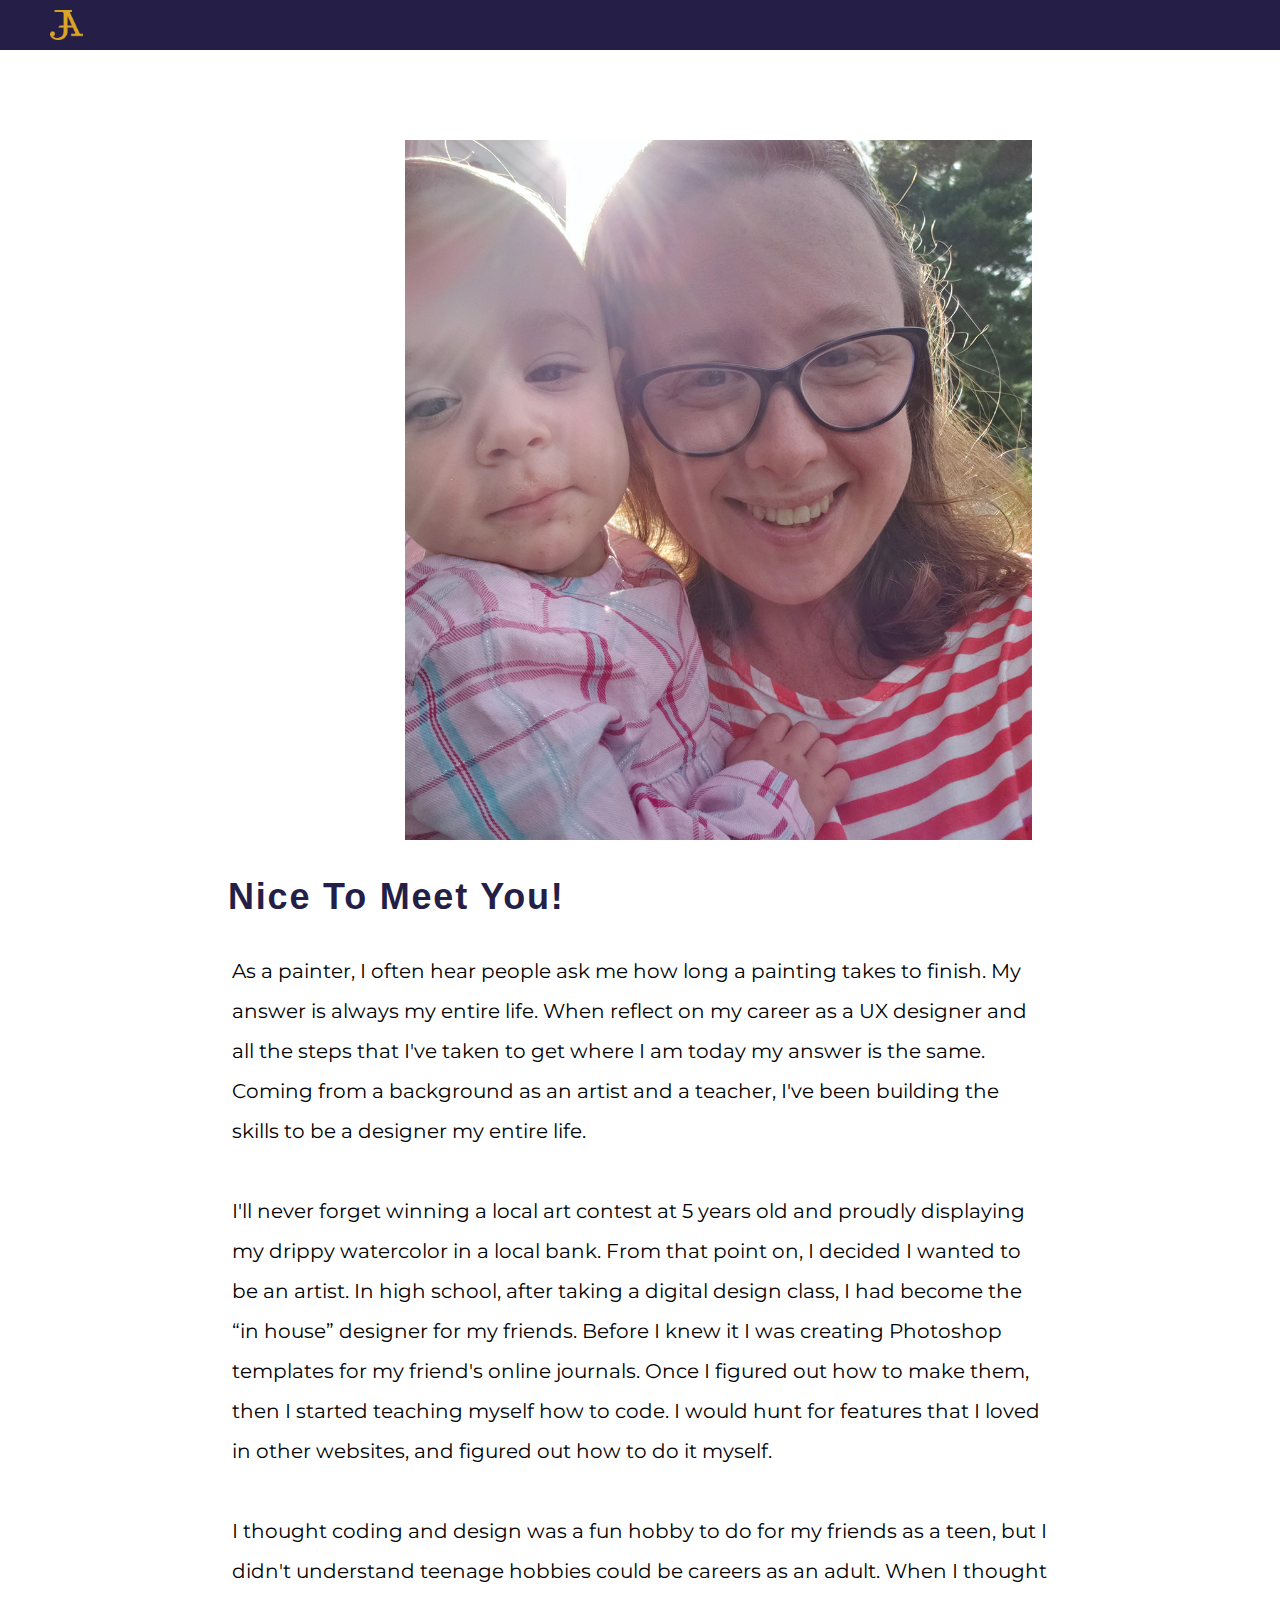
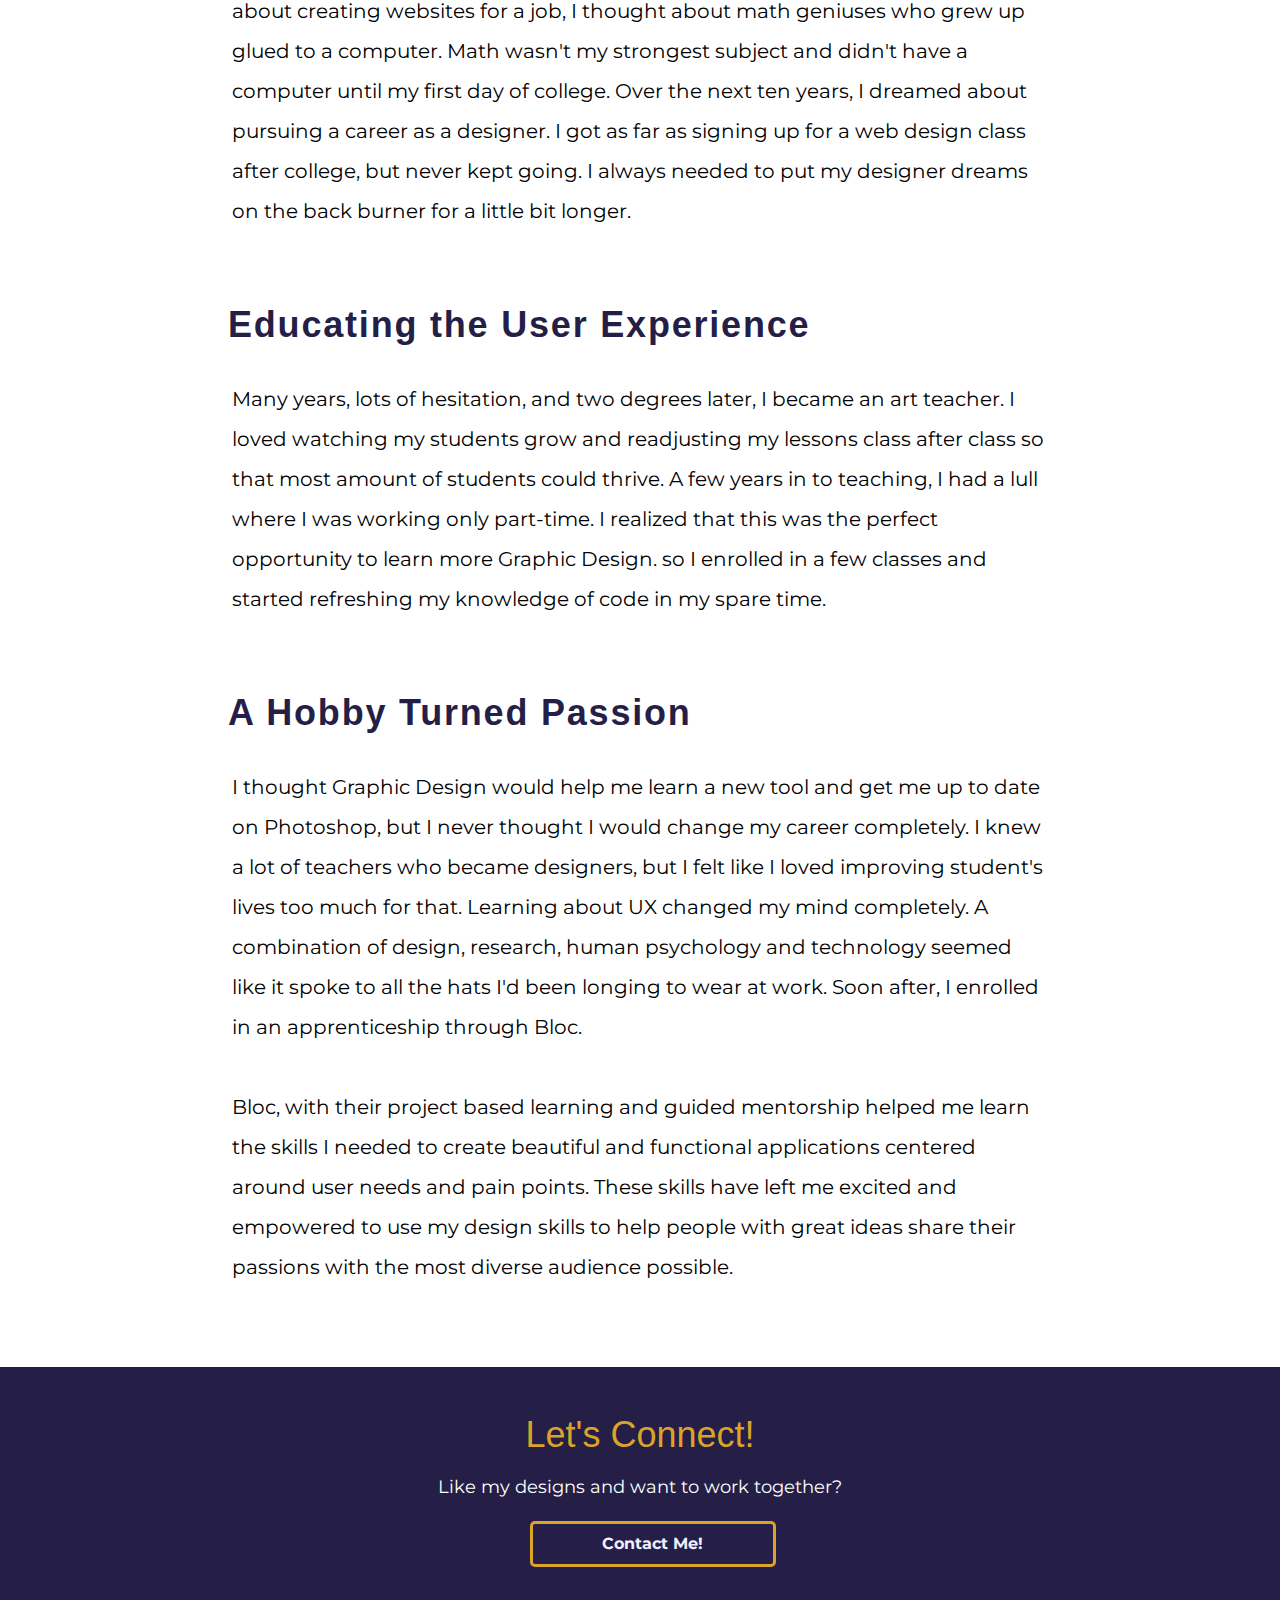
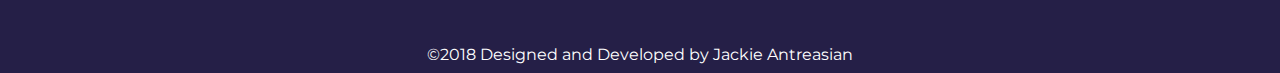
<file: about.html>
<!DOCTYPE html>
<html>
    <head>
        <meta id="meta_viewport" name="viewport" content="width=device-width, initial-scale=1.0, user-scalable=0, minimum-scale=1.0, maximum-scale=1.0">
        <title>Jaclyn Antreasian Portfolio</title>
        <link href="https://fonts.googleapis.com/css?family=Fira+Sans" rel="stylesheet">
        <link href="https://fonts.googleapis.com/css?family=Montserrat" rel="stylesheet">
        <link rel="stylesheet" href="https://use.fontawesome.com/releases/v5.2.0/css/all.css" integrity="sha384-hWVjflwFxL6sNzntih27bfxkr27PmbbK/iSvJ+a4+0owXq79v+lsFkW54bOGbiDQ" crossorigin="anonymous">
        <link rel="stylesheet" type="text/css" href="css/reset.css" />
        <link rel="stylesheet" type="text/css" href="css/style.css" />
        <link rel="stylesheet" type="text/css" href="css/media.css" />

        <script type="text/javascript" src="js/portfolio.js"></script>
        <link href="css/jquery.circliful.css" rel="stylesheet" type="text/css" />
        <script src="http://code.jquery.com/jquery-1.12.4.min.js"></script>
        <script src="js/jquery.circliful.min.js"></script>
    </head>
    <body>
        <header class="header">
            <section class="header__wrap">
            <a href="./index.html">
            <img class="header__logo" src="images/logo.png" alt="Jaclyn Antreasian Logo"></a>
            <i class="header__button fas fa-bars"></i>
            <nav class="header__nav hidden">
                <a href="./project.html"> <i class="fas fa-pencil-alt"></i>Work</a>
                <a href="./about.html"><i class="far fa-user"></i>About</a>
                <a href="https://www.behance.net/jaclynantre397"><i class="fab fa-behance-square"></i>Behance</a>
                <a href="mailto:jaclynantreasian@gmail.com"><i class="far fa-handshake"></i>Contact</a>
            </nav>
            </section>
        </header>
        <div class="container">
            <div class="flex">
            <div class="img_container">
            <img class="bio__image" src="images/jackie.jpg" alt="Jackie Antreasian designer"/>
            </div>
            <div class="flex_column">
            <h1 class="bio__headline">Nice To Meet You! </h1>
            <p class="biog about__text">
                As a painter&#44; I often hear people ask me how long a painting takes to finish.  My answer is always my entire
                life.  When reflect on my career as a UX designer and all the steps that I&apos;ve taken to get where I am today
                my answer is the same.  Coming from a background as an artist and a teacher&#44; I&apos;ve been building the skills to
                be a designer my entire life. </p>

                 <p class="biog about__text">
                     I&apos;ll never forget winning a local art contest at 5 years old and proudly displaying my drippy watercolor
                     in a local bank.  From that point on&#44; I decided I wanted to be an artist.  In high school&#44; after taking a
                     digital design class&#44; I had become the “in house” designer for my friends.  Before I knew it I was creating
                     Photoshop templates for my friend&apos;s online journals.  Once I figured out how to make them&#44; then I started teaching
                     myself how to code.  I would hunt for features that I loved in other websites&#44; and figured out how to do it myself.
                 </p>

                <p class="biog about__text">
                    I thought coding and design was a fun hobby to do for my friends as a teen&#44; but I didn&apos;t understand teenage hobbies
                    could be careers as an adult. When I thought about creating websites for a job&#44; I thought about math geniuses who
                    grew up glued to a computer.  Math wasn&apos;t my strongest subject and didn&apos;t have a computer until my first day of
                    college.  Over the next ten years&#44; I dreamed about pursuing a career as a designer.  I got as far as signing up for a
                    web design class after college&#44; but never kept going.  I always needed to put my designer dreams on the back burner
                    for a little bit longer. </p>

                    <h1 class="bio__headline">Educating the User Experience </h1>

                <p class="biog about__text">
                    Many years&#44; lots of hesitation, and two degrees later&#44; I became an art teacher. I loved watching my students
                     grow and readjusting my lessons class after class so that most amount of students could thrive.  A few
                     years in to teaching&#44; I had a lull where I was working only part&#45;time. I realized that this was the perfect
                      opportunity to learn more Graphic Design. so I enrolled in a few classes and started refreshing my
                      knowledge of code in my spare time. </p>
                      <h1 class="bio__headline">A Hobby Turned Passion </h1>

                <p class="biog about__text">
                    I thought Graphic Design would help me learn a new tool and get me up to date on Photoshop, but I never
                     thought I would change my career completely.  I knew a lot of teachers who became designers&#44; but I felt
                     like I loved improving student's lives too much for that.  Learning about UX changed my mind completely.  A
                     combination of design&#44; research&#44; human psychology and technology seemed like it spoke to all the hats I&apos;d been longing
                     to wear at work.  Soon after&#44;  I enrolled in an apprenticeship through Bloc.</p>

                <p class="biog about__text">
                    Bloc&#44; with their project based learning and guided mentorship helped me learn the skills I needed to create beautiful
                    and functional applications centered around user needs and pain points. These skills have left me excited and empowered
                    to use my design skills to help people with great ideas share their passions with the most diverse audience possible. </p>
                </div>
</div>
        </div>
        <footer>
            <h2 class="footer__headline">Let&apos;s Connect!</h2>
            <p class="footer__subheadline">Like my designs and want to work together?</p>
            <div class="footer__button">
            <a class="cta__button" href="/contact.html">Contact Me!</a>
            </div>
            <article class="footer__display">
            <i class="footer__icon far fa-envelope"></i>
            <i class="footer__icon fab fa-linkedin"></i>
            <i class="footer__icon fab fa-github-square"></i>
        </article>
            <p class="copyright">&copy;2018 Designed and Developed by Jackie Antreasian</p>

        </footer>
        </body>
    </html>
</file>
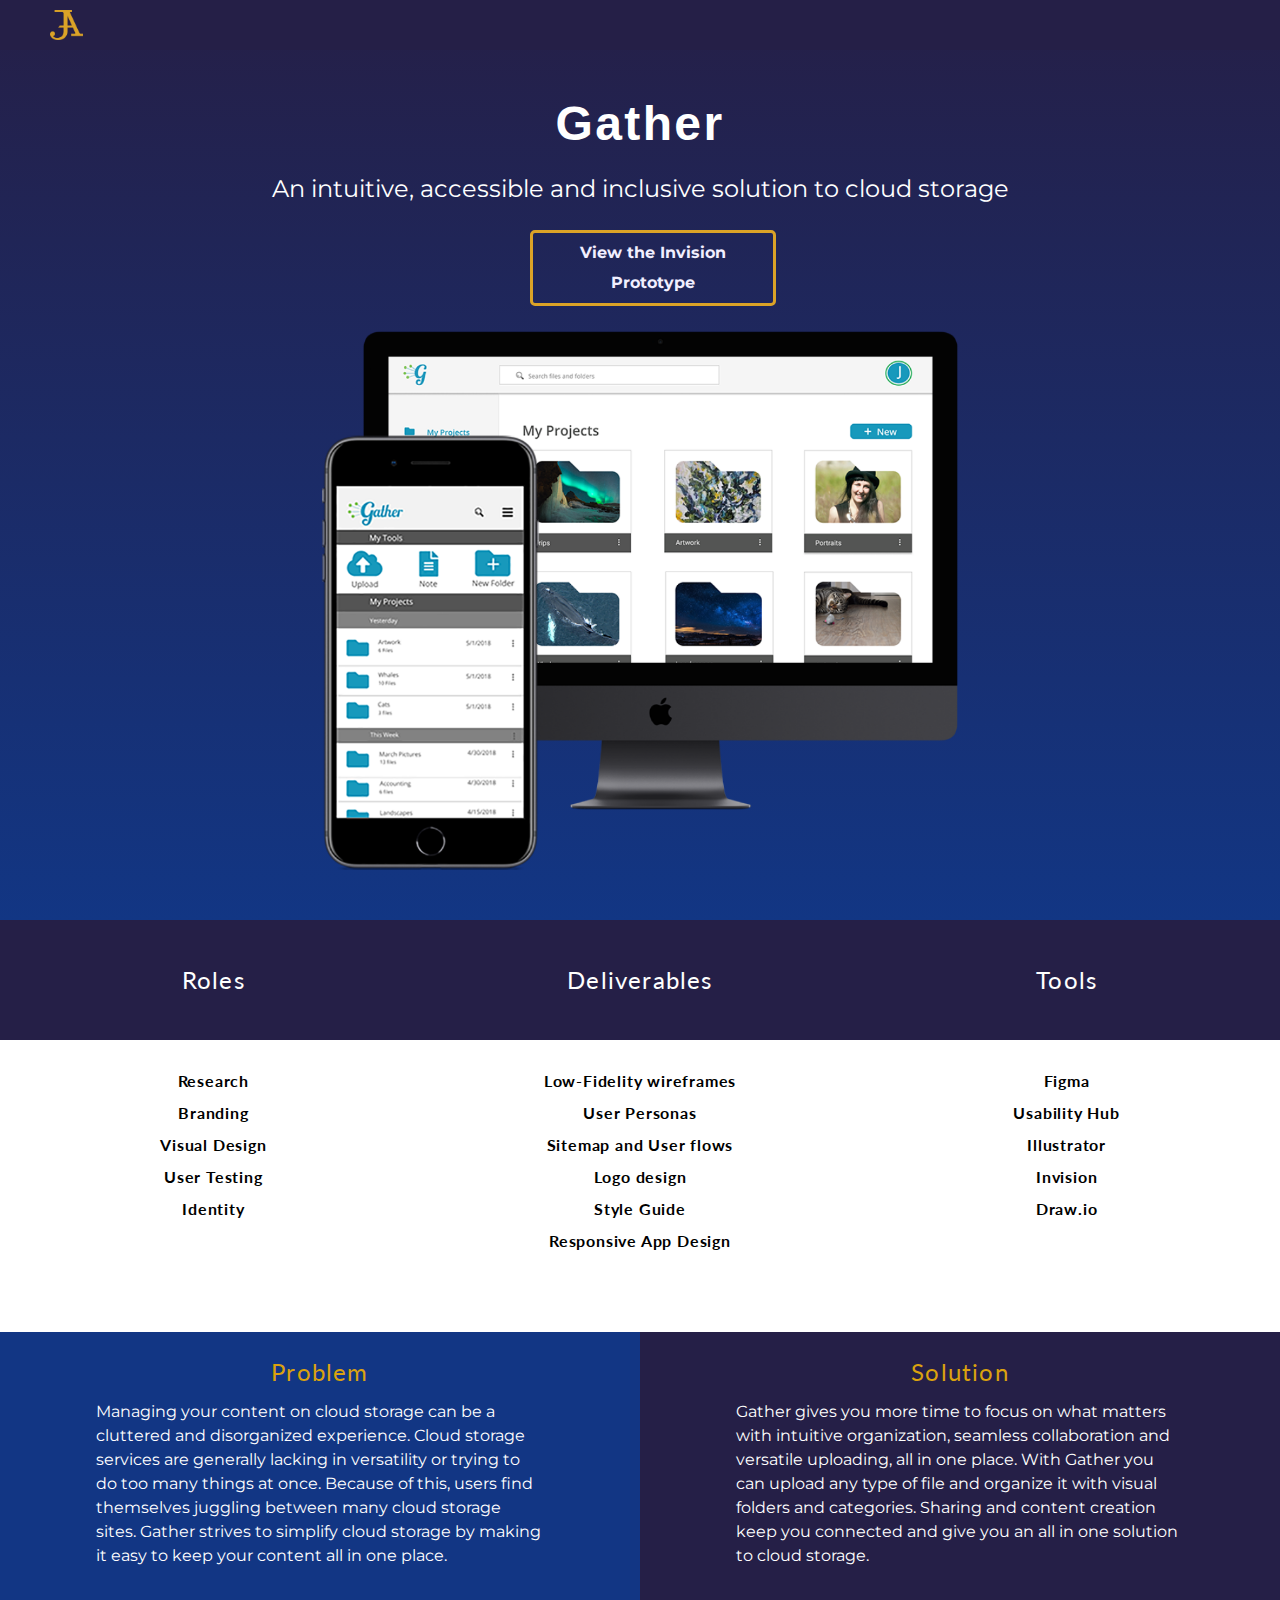
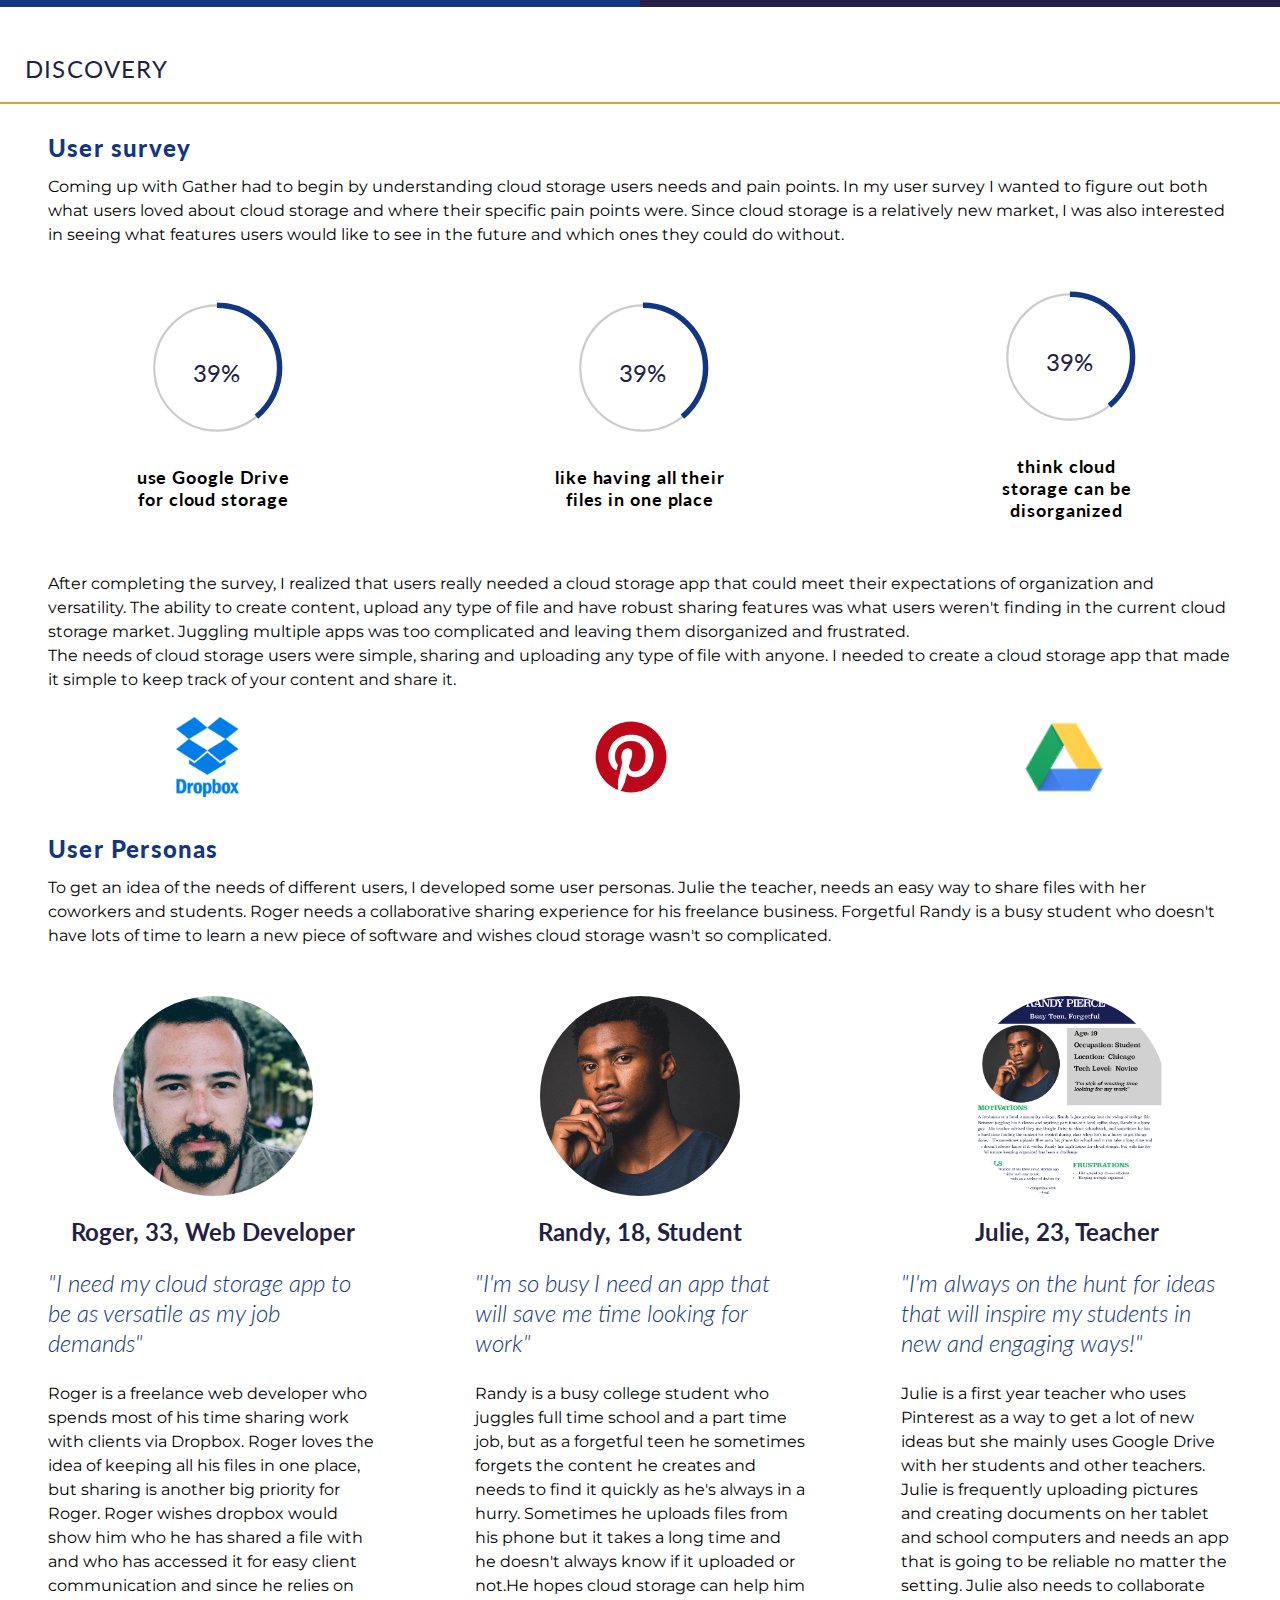
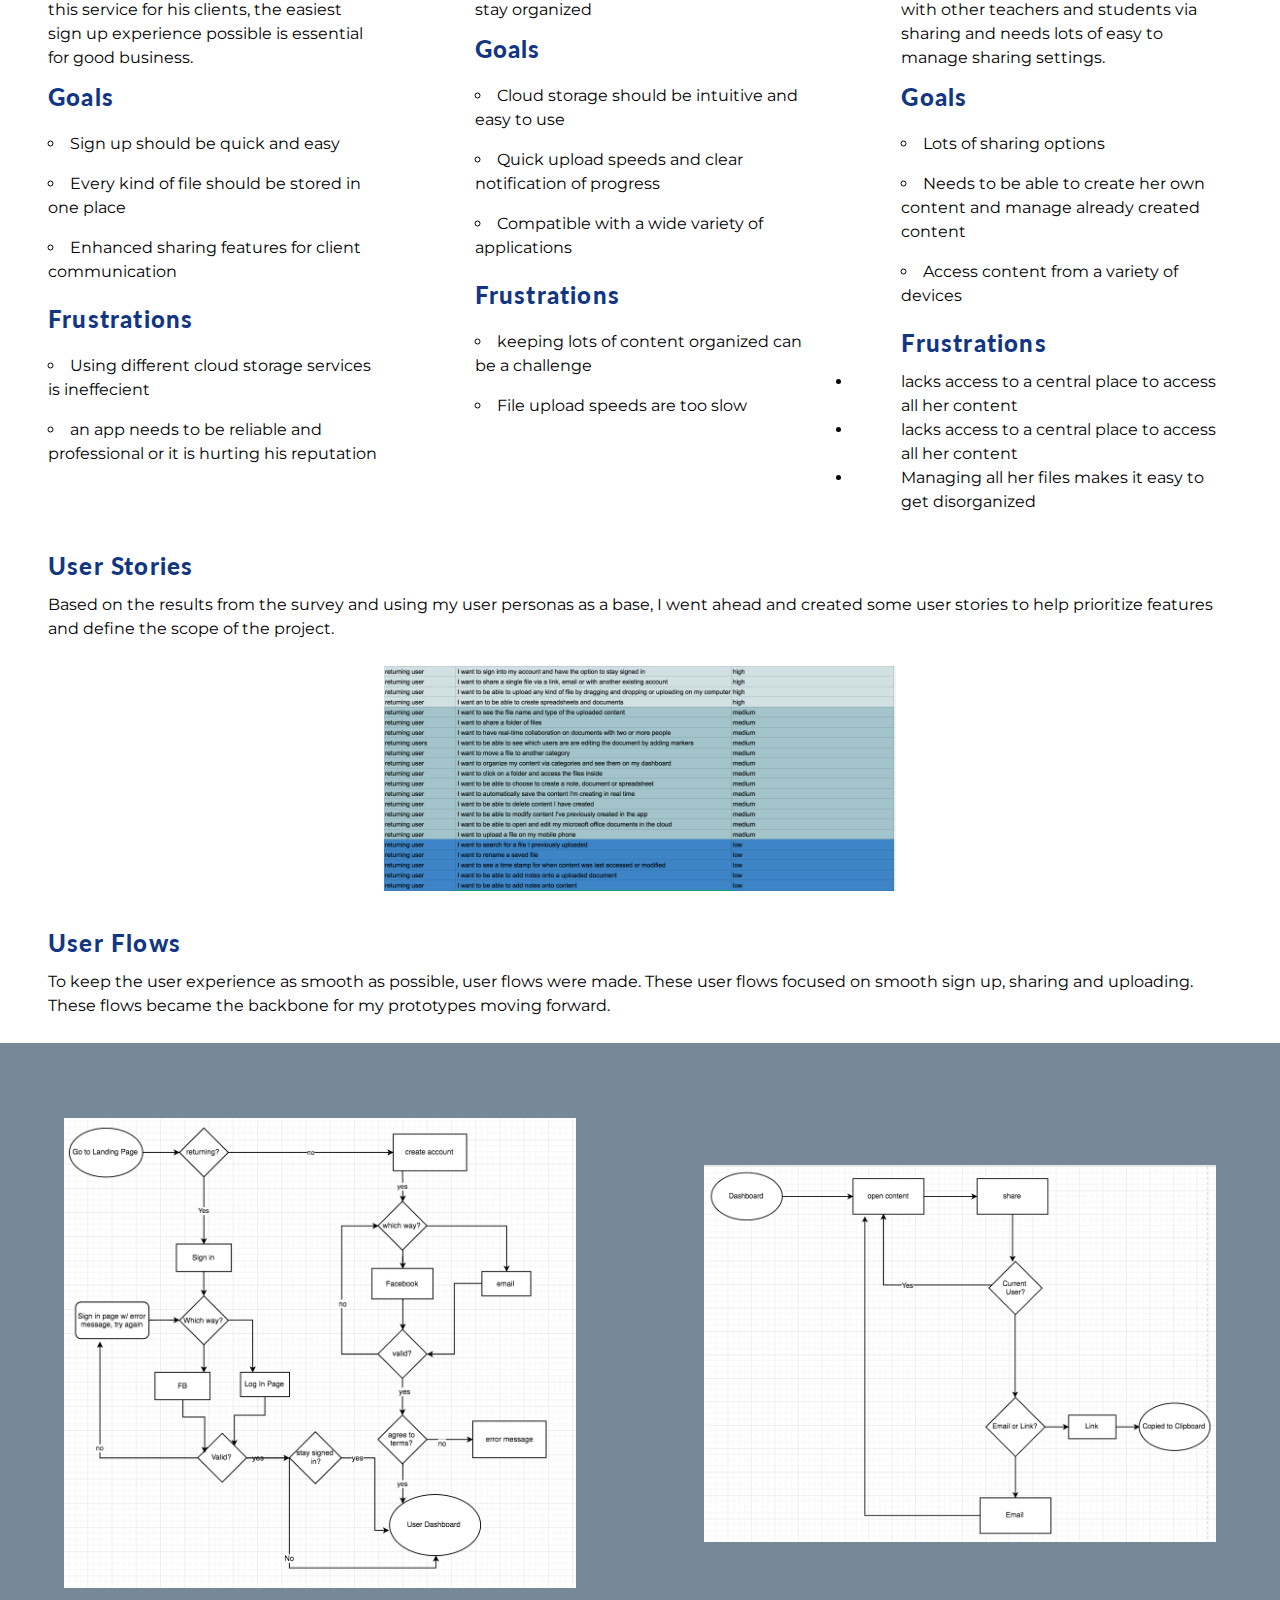
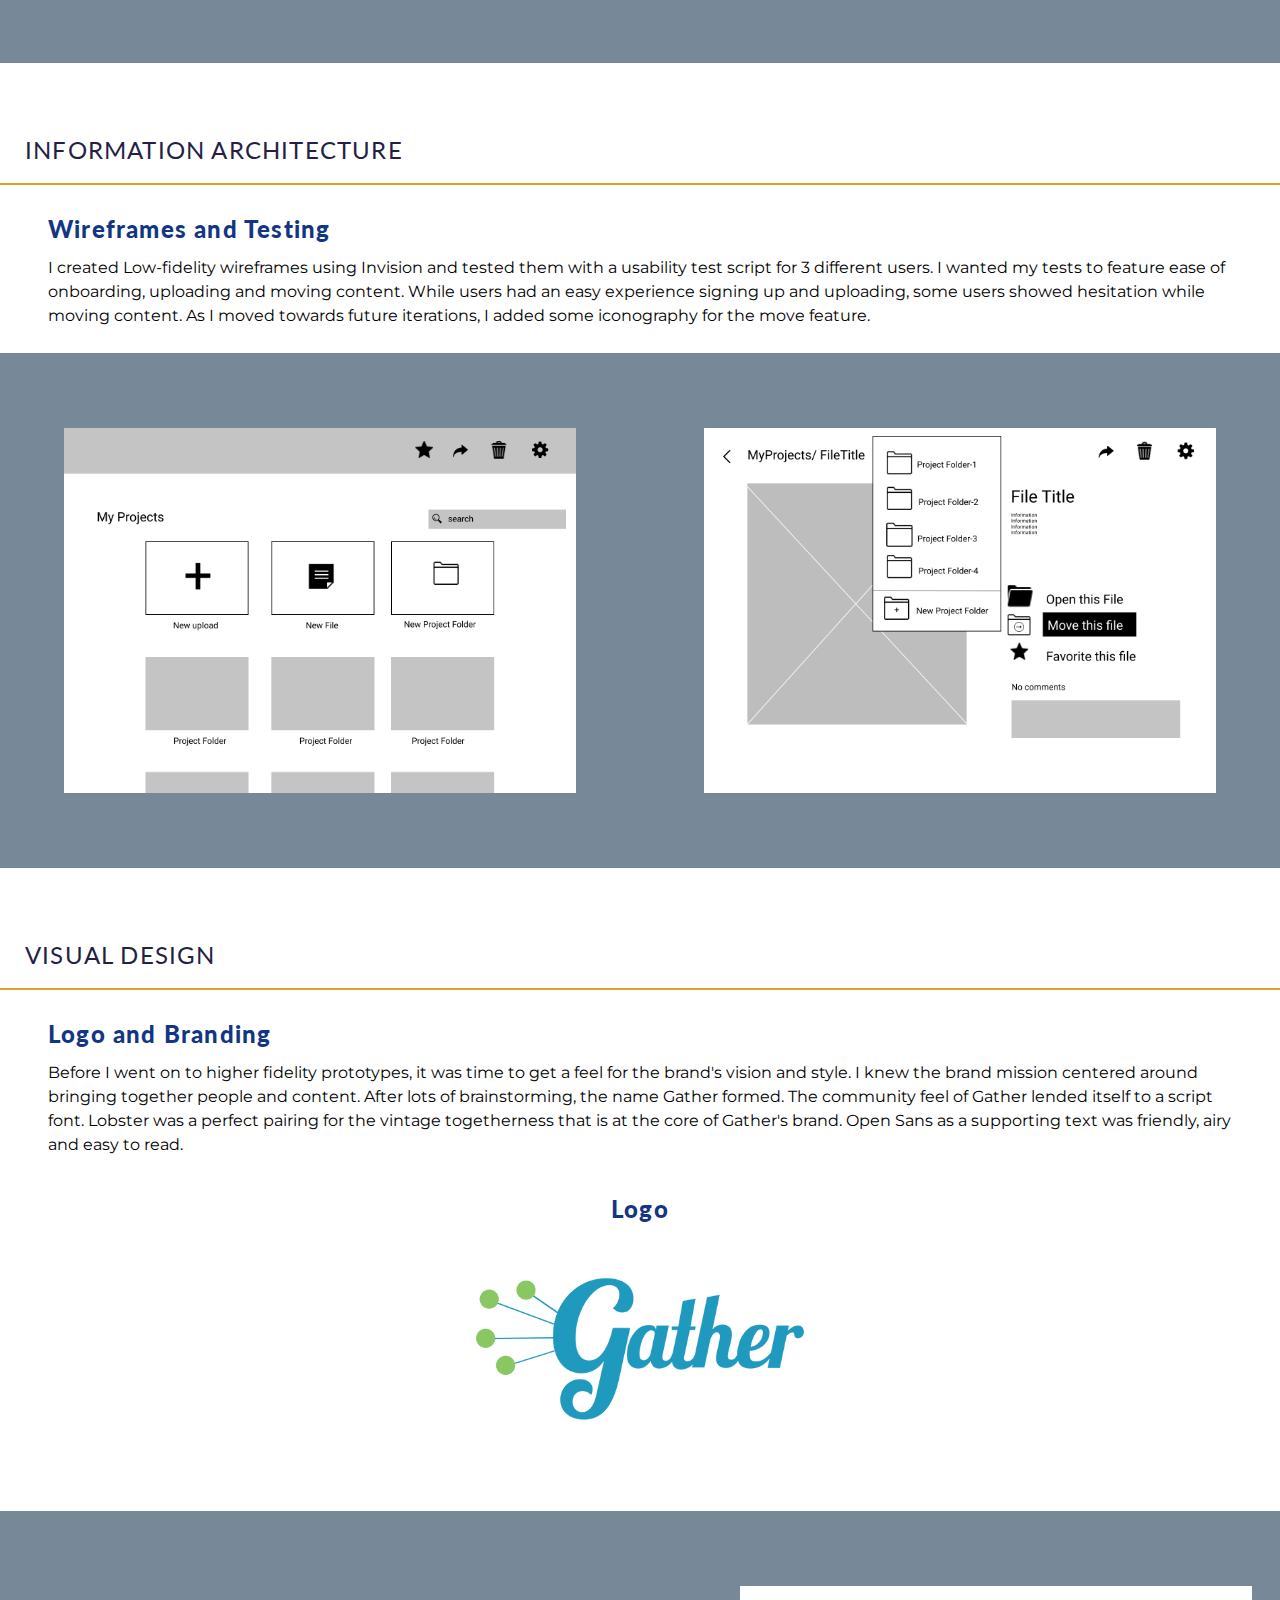
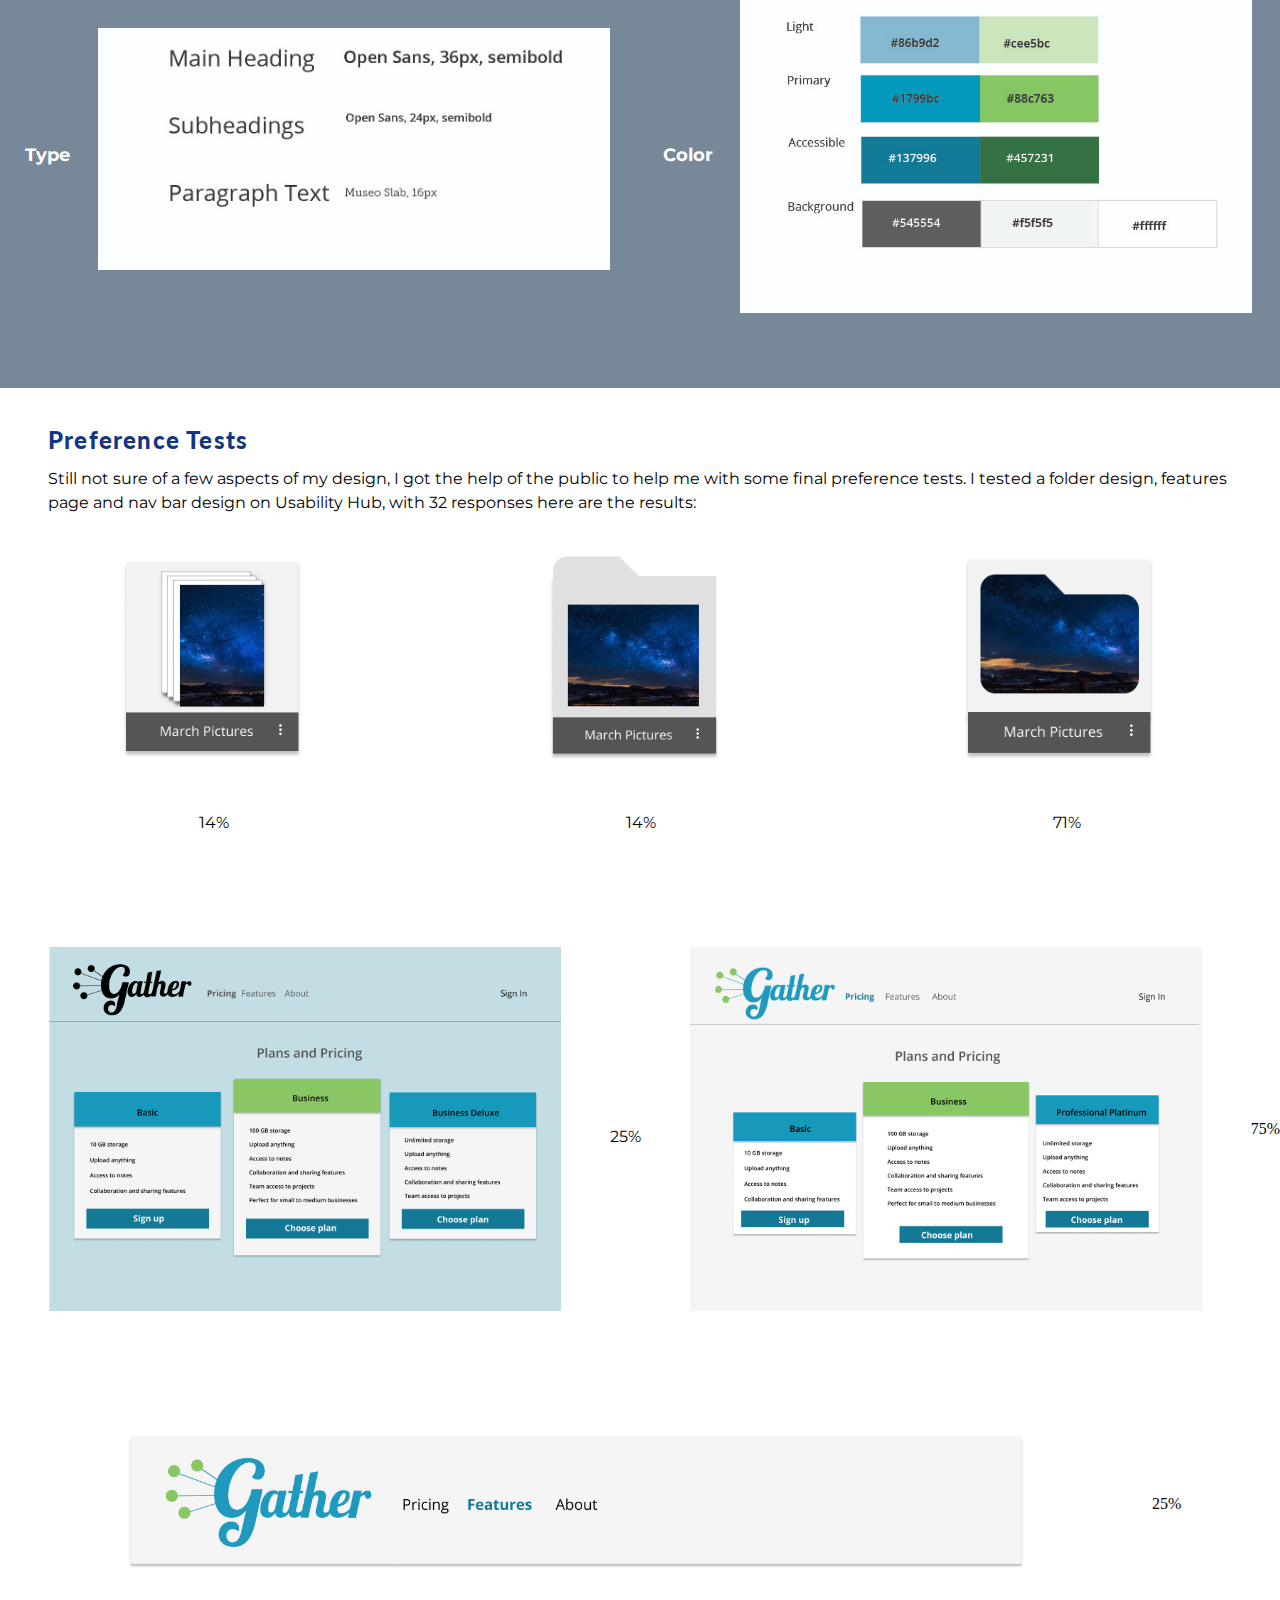
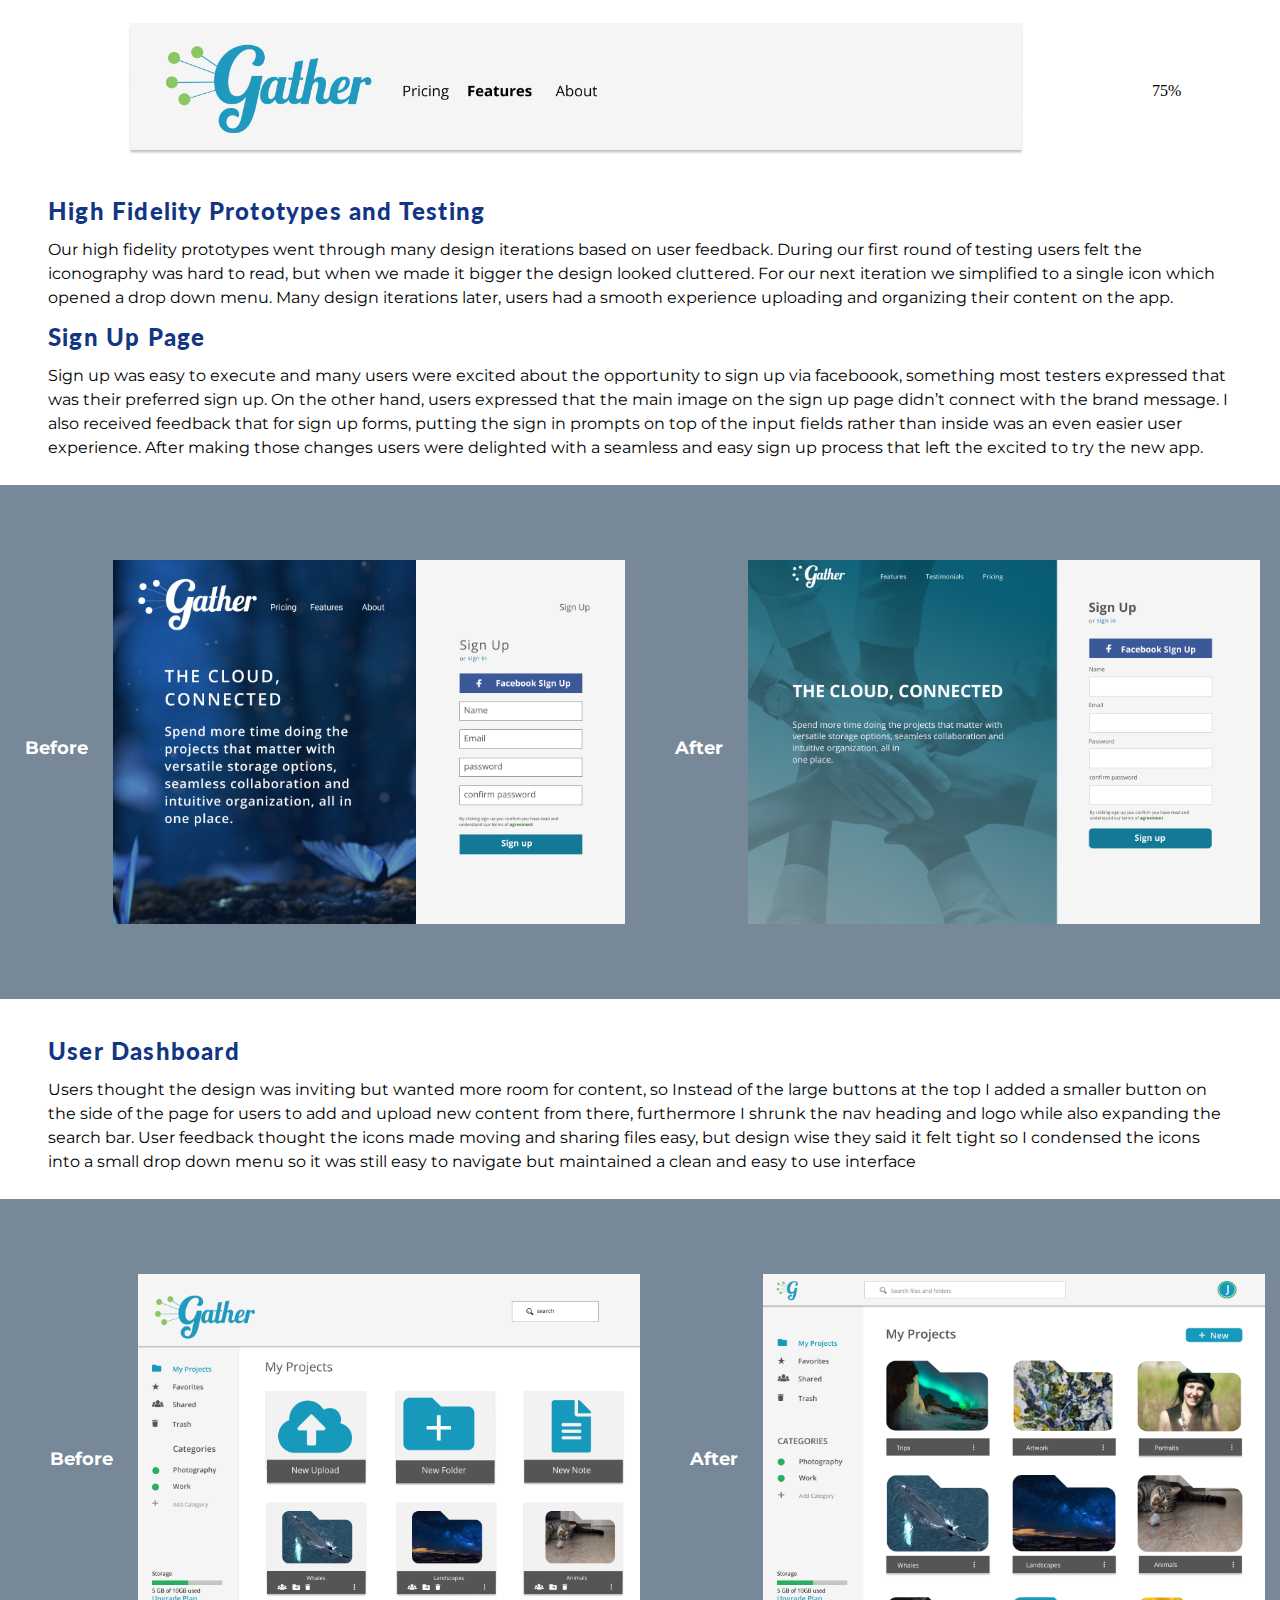
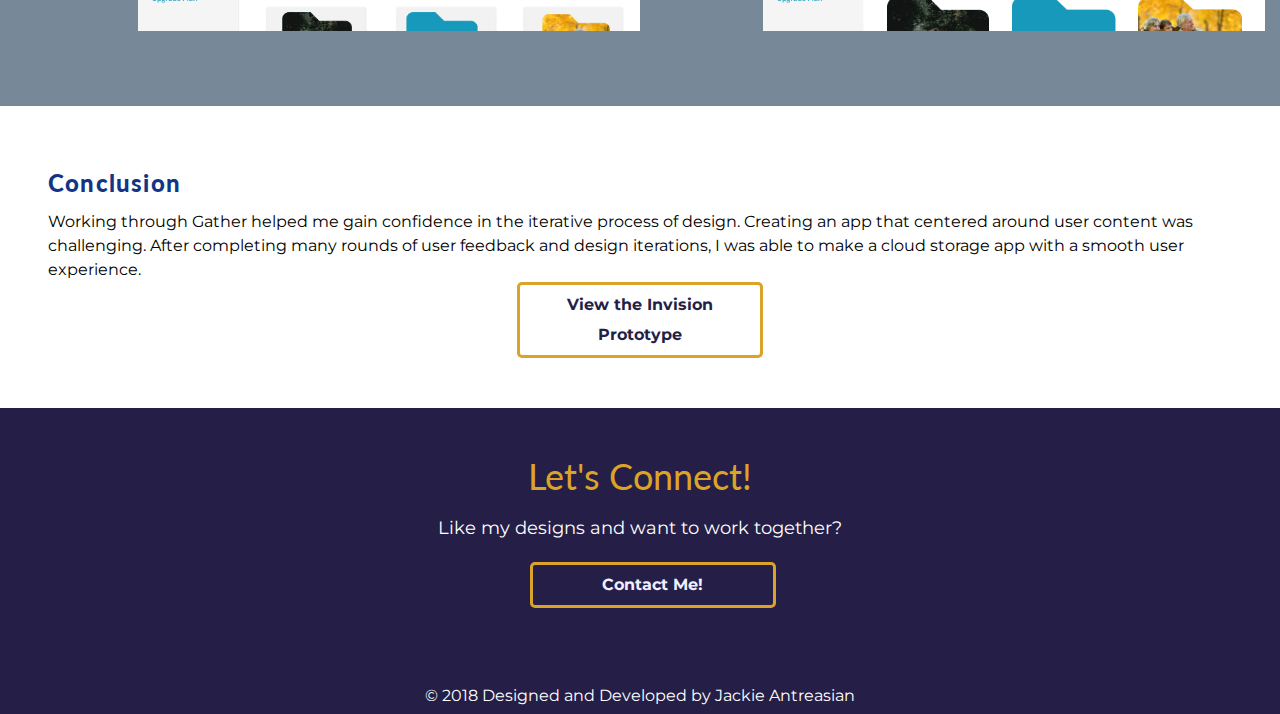
<file: project.html>
<!DOCTYPE html>
<html>
<head>
    <meta name="viewport" content="width=device-width, initial-scale=1">
    <title>Jaclyn Antreasian Portfolio</title>
    <link href="https://fonts.googleapis.com/css?family=Lato|Montserrat" rel="stylesheet">
    <link rel="stylesheet" href="https://use.fontawesome.com/releases/v5.2.0/css/all.css" integrity="sha384-hWVjflwFxL6sNzntih27bfxkr27PmbbK/iSvJ+a4+0owXq79v+lsFkW54bOGbiDQ" crossorigin="anonymous">
    <link rel="stylesheet" type="text/css" href="css/reset.css" />
    <link rel="stylesheet" type="text/css" href="css/style.css" />
    <link rel="stylesheet" type="text/css" href="css/media.css" />
    <script type="text/javascript" src="js/portfolio.js"></script>
    <script src="http://code.jquery.com/jquery-1.12.4.min.js"></script>
    <script src="js/jquery.circliful.min.js"></script>
    <script type="text/javascript" src="js/circles.js"></script>

</head>
<body>
    <header class="header">
            <section class="header__wrap">
            <a href="./index.html">
            <img class="header__logo" src="images/logo.png" alt="Jaclyn Antreasian Logo"></a>
            <i class="header__button fas fa-bars"></i>
            <nav class="header__nav hidden">
                <a href="./project.html"> <i class="fas fa-pencil-alt"></i>Work</a>
                <a href="./about.html"><i class="far fa-user"></i>About</a>
                <a href="https://www.behance.net/jaclynantre397"><i class="fab fa-behance-square"></i>Behance</a>
                <a href="mailto:jaclynantreasian@gmail.com"><i class="far fa-handshake"></i>Contact</a>
            </nav>
            </section>
        </header>
        <section class="container">
        <article class="gatherIntro">
            <article class="project__text">
                <h1 class="project_title"> Gather</h1>
                <h5 class="project__page__sub">An intuitive, accessible and inclusive solution to cloud storage</h5>
            </article>
            <article class= "project__featured">
            <a class="cta__button" href="https://invis.io/2UKGVXTARZH">View the Invision Prototype</a>
            <img class="featured__image" src="images/mockup2.png" alt="desktop and phone mockup for Gather"/>
        </article>
        </article>

        <section class="rl">

        <section class="tools__container">
            <div class="tool__container">
                <article class= "tools">
                    <i class="fas fa-pencil-ruler"></i>
                    <h5 class="white__header">Roles</h5>
                </article>
                <section class="intro_text">
                    <p class="intro_paragraph">Research</p>
                    <p class="intro_paragraph">Branding</p>
                    <p class="intro_paragraph">Visual Design</p>
                    <p class="intro_paragraph">User Testing</p>
                    <p class="intro_paragraph">Identity</p>
                </section>
            </div>
            <div class="tool__container">
                <article class="tools">
                    <i class="fas fa-tv"></i>
                    <h5 class="white__header">Deliverables</h5>
                </article>
                <section class="intro_text">
                    <p class="intro_paragraph">Low-Fidelity wireframes</p>
                    <p class="intro_paragraph">User Personas</p>
                    <p class="intro_paragraph">Sitemap and User flows</p>
                    <p class="intro_paragraph">Logo design</p>
                    <p class="intro_paragraph">Style Guide</p>
                    <p class="intro_paragraph">Responsive App Design</p>
                </section>
            </div>
            <div class="tool__container">
                <article class="tools">
                    <i class="fas fa-wrench"></i>
                    <h5 class="white__header">Tools</h5>
                </article>
                <section class="intro_text">
                    <p class="intro_paragraph">Figma</p>
                    <p class="intro_paragraph">Usability Hub</p>
                    <p class="intro_paragraph">Illustrator</p>
                    <p class="intro_paragraph">Invision</p>
                    <p class="last intro_paragraph">Draw.io</p>
                </section>
            </div>
        </section>
        <section class="probsolution">
            <article class="problem">
            <h5 class="orange__header">Problem</h5>
            <p class="paragraph_white">Managing your content on cloud storage can be a cluttered and disorganized experience.
             Cloud storage services are generally lacking in versatility or trying to do too many things
             at once.  Because of this, users find themselves juggling between many cloud storage sites.
            Gather strives to simplify cloud storage by making it easy to keep your content all in one place.</p>
            </article>
            <article class="solution">
                <h5 class="orange__header">Solution</h5>
                <p class="paragraph_white">Gather gives you more time to focus on what matters with intuitive organization, seamless
                    collaboration and versatile uploading, all in one place.  With Gather you can upload any
                    type of file and organize it with visual folders and categories.  Sharing and content
                    creation keep you connected and give you an all in one solution to cloud storage.</p>
            </article>
            <div style="clear: both;"></div>
    </section>
    <section class="discover">
            <h2 class="heading"> DISCOVERY </h2>
            <hr/>
            <h5 class="paragraph__headline">User survey</h5>
            <p class='paragraph__text'>
                Coming up with Gather had to begin by understanding cloud storage users needs and pain points.
                In my user survey I wanted to figure out both what users loved about cloud storage and where their specific pain points were.
                Since cloud storage is a relatively new market, I was also interested in seeing what features users would like to see in the future and which ones they could do without.
            </p>
            <div class='survey__circles'>
                <div class="survey__graph">
                    <div class="survey__graph-container">
                        <div class="survey__graph-circle" id="one-circle">
                        </div>
                        <p class="survey__graph-caption">
                        use Google Drive for cloud storage
                        </p>
                    </div>
                </div>
                <div class="survey__graph">
                    <div class="survey__graph-container">
                        <div class="survey__graph-circle" id="two-circle">
                        </div>
                        <p class="survey__graph-caption">
                            like having all their files in one place
                        </p>
                    </div>
                </div>

                <div class="survey__graph">
                    <div class="survey__graph-container">
                        <div class="survey__graph-circle" id="three-circle">
                        </div>
                        <p class="survey__graph-caption">
                            think cloud storage can be disorganized
                        </p>
                    </div>
                </div>
            </div>

            <p class='paragraph__text'>
                After completing the survey, I realized that users really needed a cloud storage app that could
                meet their expectations of organization and versatility.  The ability to create content, upload
                any type of file and have robust sharing features was what users weren&apos;t finding in the
                current cloud storage market.  Juggling multiple apps was too complicated and leaving them
                disorganized and frustrated.
            </p>
            <article class="swot">
            <p class="paragraph__text">The needs of cloud storage users were simple, sharing and uploading any type of file with anyone. I needed to create a cloud storage app that made it simple to keep track of your content and share it.
            </p>
            <div class="case__swot">
                <img class="case__logo" src="images/dropbox.png" alt="dropbox logo"/>
                <img class="case__logo" src="images/pintrest.png" alt="pintrest logo"/>
                <img class="case__logo" src="images/google-drive.png" alt="google drive logo"/>
            </div>
            </article>

                <h5 class="paragraph__headline">User Personas</h5>
                <p class='paragraph__text'>
                    To get an idea of the needs of different users, I developed some user personas. Julie the teacher, needs an easy way to share files with her coworkers and students.
                    Roger needs a collaborative sharing experience for his freelance business. Forgetful Randy is a busy student who
                    doesn&apos;t have lots of time to learn a new piece of software and wishes cloud storage wasn&apos;t so complicated.
                </p>
                <article class="personas">
            <section class="persona__one">
                <div class="persona__images">
                <img class="persona" src="images/persona1.jpg" alt="User Persona"/>
                </div>
                <h5 class="main persona__headline"> Roger, 33, Web Developer</h5>
                <p class='persona__quote'>&#34;I need my cloud storage app to be as versatile as my job demands&#34;</p>
                <p class='paragraph__text intro'>Roger is a freelance web developer who spends most of his time sharing work with clients via Dropbox.
                Roger loves the idea of keeping all his files in one place, but sharing is another big priority for Roger.
                Roger wishes dropbox would show him who he has shared a file with and who has accessed it for easy client
                communication and since he relies on this service for his clients, the easiest sign up experience possible
                is essential for good business.</p>
                <ul class="paragraph__headline">Goals</ul>
                <li class="paragraph__text user">Sign up should be quick and easy</li>
                    <li class="paragraph__text user">Every kind of file should be stored in one place</li>
                    <li class="paragraph__text user">Enhanced sharing features for client communication </li>
                    <ul class="paragraph__headline">Frustrations</ul>
                    <li class="paragraph__text user">Using different cloud storage services is ineffecient</li>
                    <li class="paragraph__text user">an app needs to be reliable and professional or it is hurting his reputation</li>
            </section>
            <section class="persona__one">
            <div class="persona__images">
                <img class="persona" src="images/persona2.jpg" alt="User Persona"/>
            </div>
                <h5 class= "main persona__headline"> Randy, 18, Student</h5>
                <p class="persona__quote">&#34;I&apos;m so busy I need an app that will save me time looking for work&#34;</p>
                <p class="paragraph__text intro">Randy is a busy college student who juggles full time school and a part time
                    job, but as a forgetful teen he sometimes forgets the content he creates and needs to find
                    it quickly as he&apos;s always in a hurry.  Sometimes he uploads files from his phone but it
                    takes a long time and he doesn&apos;t always know if it uploaded or not.He hopes cloud storage
                    can help him stay organized
                </p>
                <ul class="paragraph__headline">Goals</ul>
                <li class="paragraph__text user">Cloud storage should be intuitive and easy to use</li>
                <li class="paragraph__text user"> Quick upload speeds and clear notification of progress</li>
                <li class="paragraph__text user">Compatible with a wide variety of applications</li>
                <ul class="paragraph__headline">Frustrations</ul>
                <li class="paragraph__text user">keeping lots of content organized can be a challenge</li>
                <li class="paragraph__text user">File upload speeds are too slow</li>
            </section>

            <section class="persona__one">
            <div class="persona__images">
                <img class="persona" src="images/persona3.jpg" alt="User Persona"/>
            </div>
                <h5 class="main persona__headline"> Julie, 23, Teacher </h5>
                <p class="persona__quote">&#34;I&apos;m always on the hunt for ideas that
                    will inspire my students in new and engaging ways!&#34;
                </p>
                <p class="paragraph__text personatext">
                Julie is a first year teacher who uses Pinterest as a way to get a lot of
                new ideas but she mainly uses Google Drive with her students and other teachers.
                Julie is frequently uploading pictures and creating documents on her tablet and school
                 computers and needs an app that is going to be reliable no matter the setting.
                 Julie also needs to collaborate with other teachers and students via sharing and needs
                 lots of easy to manage sharing settings.
             </p>
             <ul class="paragraph__headline">Goals</ul>
             <li class="paragraph__text user personatext">Lots of sharing options</li>
             <li class="paragraph__text user personatext"> Needs to be able to create her own content and manage already created content</li>
             <li class="paragraph__text user personatext"> Access content from a variety of devices</li>
             <ul class="paragraph__headline">Frustrations</ul>
             <li class="paragraph__text personatext">lacks access to a central place to access all her content</li>
             <li class="paragraph__text personatext">lacks access to a central place to access all her content</li>
             <li class="paragraph__text personatext">Managing all her files makes it easy to get disorganized</li>

            </article>
        </section>
            <article class="stories">
                <h5 class="paragraph__headline">User Stories</h5>
                <p class="paragraph__text">
                    Based on the results from the survey and using my user personas as a base, I went ahead and created
                    some user stories to help prioritize features and define the scope of the project.
                </p>
                <div class="stories__mockup">
                <img class="project__row-image" src="images/stories.png" alt="user stories"/>
            </div>
            </article>
                <h5 class="paragraph__headline">User Flows</h5>
                <p class="paragraph__text">
                    To keep the user experience as smooth as possible, user flows were made.
                    These user flows focused on smooth sign up, sharing and uploading.
                    These flows became the backbone for my prototypes moving forward.
                </p>
                <section class="project__images-row">
                <img class="project__row-image" src="images/flow.png" alt="user flows"/>
                <img class="project__row-image" src="images/flow2.png" alt="user flows"/>

            </section>
        <section class="ia">
                <h2 class="heading">INFORMATION ARCHITECTURE</h2>
                <hr/>
                <h5 class="paragraph__headline">Wireframes and Testing</h5>
                <p class="paragraph__text">
                    I created Low-fidelity wireframes using Invision and tested them with a
                     usability test script for 3 different users.  I wanted my tests to feature
                     ease of onboarding, uploading and moving content. While users had an easy
                     experience signing up and uploading, some users showed hesitation while
                     moving content.  As I moved towards future iterations, I added some
                     iconography for the move feature.
                 </p>
             </section>
                 <section class="project__images-row">
                 <img class="project__row-image" src="images/wireframe1.png" alt="wireframe"/>
                 <img class="project__row-image" src="images/wireframe2.png" alt="wireframe"/>
             </section>
        <section class="visual">
                 <article class="logo">
                     <h2 class="heading">VISUAL DESIGN</h2>
                     <hr/>
                     <h5 class="paragraph__headline">Logo and Branding</h5>
                     <p class="paragraph__text">
                     Before I went on to higher fidelity prototypes, it was time to get a feel
                     for the brand&apos;s vision and style. I knew the brand mission centered around
                     bringing together people and content.   After lots of brainstorming,
                     the name Gather formed. The community feel of Gather lended itself to a
                     script font. Lobster was a perfect pairing for the vintage togetherness
                     that is at the core of Gather&apos;s brand.  Open Sans as a supporting text was
                     friendly, airy and easy to read.
                    </p>
                    <section class="branding_images">
                    <h5 class="paragraph__headline logo">Logo</h5>
                    <img class="gather__logo" src="images/gatherlogo.png" alt="Gather logo"/>
                    <div class="project__images-row">
                        <h5 class="label">Type</h5>
                        <img class='project__row-image' src="images/gatherstyleguide1.jpg" alt="Gather color palette"/>
                        <h5 class="label">Color</h5>
                        <img class="project__row-image" src="images/gatherstyleguide2.jpg" alt="Gather typography"/>
                    </div>
                </section>
             <h5 class="paragraph__headline">Preference Tests</h5>
             <p class="paragraph__text">
                 Still not sure of a few aspects of my design, I got the help
                 of the public to help me with some final preference tests.
                 I tested a folder design, features page and nav bar design on
                 Usability Hub, with 32 responses here are the results:
             </p>
             <section class="preftest">
            <img class="pref__image" src="images/dash2.png" alt="Folder Preference Test"/>
             <img class="pref__image" src="images/dash3.png" alt="Folder Preference Test"/>
             <img class="pref__image" src="images/dash1.png" alt="Folder Preference Test"/>
         </section>
         <section class="preftest">
             <p class="preftest__one">14%</p>
             <p class="preftest__one">14%</p>
             <p class="preftest__one">71%</p>
         </section>
         <section class="project__images-row white">
             <img class="project__row-image" src="images/preftest2.png" alt="Preference Test"/>
             <p class="preftest">25%</p>
             <img class="project__row-image" src="images/preftesttwo.png" alt="Preference Test"/>
             <p class="pretest">75%</p>
         </section>
         <section="preftest">
         <articl class="pref_float">
            <img class="full" src="images/frame.png" alt="Preference Test"/>
            <p class="preftest__three__text">25%</p>
        </article>
        <article class="pref_float">
             <img class="full" src="images/frame3.png" alt="Preference Test"/>
             <p class="preftest__three__text">75%</p>
         </article>
         </section>
         </article>
         <article class="hf">
             <h5 class="paragraph__headline">High Fidelity Prototypes and Testing</h5>
             <p class="paragraph__text">
                 Our high fidelity prototypes went through many design iterations based on user
                 feedback.  During our first round of testing  users felt the iconography was
                 hard to read, but when we made it bigger the design looked cluttered.  For our
                 next iteration we simplified to a single icon which opened a drop down menu. Many
                 design iterations later, users had a smooth experience uploading and organizing
                 their content on the app.
             </p>
             </section>

        </article>
        <section class="design_mockups">
        <h5 class="paragraph__headline">Sign Up Page</h5>

        <p class="paragraph__text">
            Sign up was easy to execute and many users were excited about the
            opportunity to sign up via faceboook, something most testers expressed
            that was their preferred sign up.  On the other hand, users expressed that the main
            image on the sign up page didn’t connect with the brand message.  I also received feedback
            that for sign up forms, putting the sign in prompts on top of the input fields rather than
            inside was an even easier user experience.  After making those changes users were delighted
            with a seamless and easy sign up process that left the excited to try the new app.</p>
           <section class="project__images-row">
               <p class="label"> Before </p>
               <img class= "project__row-image" src="images/signupbefore.png" alt="sign up before"/>
               <p class="label"> After </p>
               <img class= "project__row-image" src="images/signup.png" alt="sign up after"/>
           </section>

           <h5 class="paragraph__headline">User Dashboard</h5>
         <p class="paragraph__text">
           Users thought the design was inviting but wanted more room for content, so Instead of
           the large buttons at the top I added a smaller button on the side of the page for users
            to add and upload new content from there, furthermore I shrunk the nav heading and logo
            while also expanding the search bar.  User feedback thought the icons made moving and
            sharing files easy, but design wise they said it felt tight so I condensed the icons
            into a small drop down menu so it was still easy to navigate but maintained a clean
            and easy to use interface </p>
            <section class="signup">
            <p class="label"> Before </p>
           <img class= "project__row-image" src="images/dashhome.png" alt="High Fidelity Prototype"/>
           <p class="label"> After </p>
           <img class= "project__row-image" src="images/hfdash.png" alt="High Fidelity Prototype"/>

       </section>
        <article class="conclusion">
            <h5 class="paragraph__headline">Conclusion</h5>
            <p class="paragraph__text">
                Working through Gather helped me gain confidence in the iterative process of design.  Creating
                an app that centered around user content was challenging. After completing many rounds of user
                feedback and design iterations, I was able to make a cloud storage app with a smooth user
                experience.
            </p>
            <div class="c">
            <a class="conclusion__button" href="https://invis.io/2UKGVXTARZH">View the Invision Prototype</a>
            <div>
        </article>

    </section>
</section>
<footer>
    <h2 class="footer__headline">Let&apos;s Connect!</h2>
    <p class="footer__subheadline">Like my designs and want to work together?</p>
    <div class="footer__button">
   <a class="cta__button footer" href="mailto:jaclynantreasian@gmail.com">Contact Me!</a>
    </div>
    <article class="footer__display">
   <a href="mailto:jaclynantreasian@gmail.com"> <i class="footer__icon far fa-envelope"></i></a>
   <a href="https://www.linkedin.com/in/jaclyn-antreasian-a8494812a/" <i class="footer__icon fab fa-linkedin"></i></a>
   <a href="https://github.com/jaclynantreasian" <i class="footer__icon fab fa-github-square"></i></a>
</article>
    <p class="copyright">&copy; 2018 Designed and Developed by Jackie Antreasian</p>

</footer>
</body>

</html>
</file>
<file: css/style.css>
.blue{
    background-color: #1E2C5F;
}

body{
    box-sizing: border-box;
}

.box{
    display: flex;
    flex-direction: column;
    color: white;
    width: 100%;
    font-size: 36px;
    letter-spacing: .05em;
    font-size: 36px;
    font-weight: bold;
    font-family: 'Lato', sans-serif;
    height: 650px;
    margin: 12.5px 0;
    overflow: hidden;   
}


.box2{
    margin: 12.5px 0;
    width: 100%;
    height: 650px;
    display: flex;
    flex-direction: column;
    justify-content: space-between;
    overflow: hidden;
}

.cases_white{
    color:white;
}

.container{
    max-width: 1600px;
}
.about__text{
    font-family: 'Montserrat', sans-serif;
    font-size: 20px;
    padding: 0 2em 2em 2em;
    line-height: 2em;
}

.about__text:last-of-type{
    padding-bottom: 4em;
}

.art__wrap{
    padding: 25px;
}

.art__image{
    width: 100%;
    border-radius: 50%;
    max-width: 250px;
}

.bio__headline{
    font-size: 36px;
    letter-spacing: .05em;
    padding: 1em;
    font-size: 36px;
    font-weight: bold;
    font-family: 'Lato', sans-serif;
    color: #251F47;

}

.bio__image{
    padding-top: 60px;
    max-height: 400px;
}

.boxHeadline{
    font-size: 56px;
    margin-left: 75px;
    margin-right: 75px;
    padding: 50px 0;
    line-height: 80px;
}

.last{
    padding-bottom: 50px;
}


.branding_images{
    display: flex;
    align-items: center;
    background-color: #ffffff;
    flex-direction: column;
    padding-top: 25px;
}

.cases{
    width: 100%;
    padding: 50px 0;
    background-color: #123684;
    display: flex;
    flex-direction: column;
}

.cases2{
    background-color: #0E2B69;
    flex-direction: column-reverse;
}

.cases3{
    background-color: #160c4a;
}

.cases__images{
    display: flex;
    flex-direction: column;
    margin: 0 auto;
}

.cases__headline{
    color:  #DBA327;
    font-size: 36px;
    font-weight: bold;
    font-family: 'Lato', sans-serif;
    padding-bottom: 25px;
    letter-spacing: .05em;
    margin-left: 25px;
}

.case__logo{
    height: 80px;
    padding: 25px;
}

.cases__mockup{
    bottom: 20px;
    left: 150px;
    width: 100%;
}

.cases__mockup2{
    width: 100%;
    align-self: center;
}

.cases__subheader{
    font-size: 18px;
    color: #ffffff;
    font-family: 'Montserrat' , sans-serif;
    line-height: 125%;
    padding-bottom: 25px;
    text-align: left;
    margin-left: 25px;
    width: 80%;
    text-decoration: none;
}

.case__swot{
    display: flex;
    justify-content: space-around;
}

.cta__button{
    text-align: center;
    font-family: 'Montserrat', sans-serif;
    font-size: 16px;
    font-weight: bolder;
    text-decoration: none;
    border: 3px solid  #DBA327;
    padding: 5px 10px;
    border-radius: 5px;
    display: block;
    width: 220px;
    color: #F1EFFF;
    line-height: 30px;
    margin-left: 25px;
}

.cta__button:hover{
    background-color: #ffffff;
    color: #251F47;
}

.cyan{
   background-color: #33799b;
}

.conclusion__button{
    text-align: center;
    font-family: 'Montserrat', sans-serif;
    font-size: 16px;
    font-weight: bold;
    text-decoration: none;
    border: 3px solid  #DBA327;
    padding: 5px 10px;
    border-radius: 5px;
    display: block;
    width: 220px;
    color: #251F47;
    margin: 0 auto;
    line-height: 30px;
}

.conclusion{
    padding: 50px 0;
}

.conclusion__button{
    display: flex;
    justify-content: center;
}

.copyright{
    padding: 10px;
    font-family: 'Montserrat', sans-serif;
    text-align: center;
    font-size: 1em;
}
/*font awesome icons*/

.fas.fa-angle-down{
    padding: 15px 0 25px 0;
    font-size: 36px;
    display: flex;
    justify-content: space-around;
    color: #DBA327;
}


.fas.fa-wrench, .fas.fa-tv, .fas.fa-pencil-ruler{
    color: #ffffff;
    font-size: 32px;
    padding-top: 12px;
}

.fas.fa-pencil-alt, .far.fa-file-alt, .far.fa-handshake, .far.fa-user, .fab.fa-behance-square{
    color: #ffffff;
    font-size: 18px;
    padding: 15px;

}

.featured__image{
    width: 60%;
    padding: 25px 25px 50px 25px;
}



.flows_parent{
    display: flex;
    align-items: center;
    flex-direction: column;
    background-color: #D1DAE3;
}

.flows__image{
    height: 200px;
    padding: 25px;
}


/** footer styles **/
footer{
    height: auto;
    width: 100%;
    background-color: #251F47;
    color: #ffffff;
}

.footer__button{
    display: flex;
    justify-content: center;
}

.footer__headline{
    padding-top: 50px;
    font-family: 'Lato', sans-serif;
    color: #DBA327;
    font-size: 36px;
    text-align: center;
}

.footer__icon{
    padding-top: 20px;
    color: #DBA327;
    font-size: 25px;
}

.footer__display{
    display: flex;
    justify-content: space-around;
    padding: 25px;

}

.footer__subheadline{
    text-align: center;
    font-family: 'Montserrat', sans-serif;
    font-size: 18px;
    color: #ffffff;
    padding: 25px;
}

/**case study header**/

.gatherIntro{
    display: flex;
    flex-direction: column;
    align-items: center;
    background-image: linear-gradient(to bottom, #251F47, #123684);
    padding-top: 100px;
}

.gather__logo{
    height: 100px;
    padding: 25px;
}

.guide{
    padding: 25px;
    width: 40%;
}

.header{
    display: flex;
    background-color: #251F47;
    height: 50px;
    margin-bottom: 50px;
    position: fixed;
    width: 100%;
}

.header__wrap{
    display: flex;
    z-index: 20;
    width: 100%;
    justify-content: space-between;

}

.header__button{
    margin: 10px;
    color: #DBA327;
    font-size: 30px;
    z-index: 300;
}

.header__close{
    color: #ffffff;
    float: right;
    padding-right: 25px;
}


.heading{
    font-size: 24px;
    color: #251F47;
    padding: 50px 25px 5px 25px;
    font-family: 'Lato', sans-serif;
    letter-spacing: .05em;
}

.header__logo{
    margin: 10px;
    height: 30px;
}

.header__nav{
    position: fixed;
    right: 0;
    top: 0;
    background-color: #251F47;
    z-index: 10;
    padding-top: 150px;
    opacity: .95;
    min-height: 1000px;
    font-size: 18px;
    width: 40%;
}

.header__nav a{
    display: block;
    padding: 20px;
    font-family: 'Montserrat', sans-serif;
    text-decoration: none;
    color: #ddd;
    }

 a:active{
     color: #686ef1;
 }

 .full{
     width: 70%;
     margin: 0 auto;
     padding: 25px;
 }

.header__nav.hidden{
    display: none;
}

hr {
    display: block;
    height: 1px;
    border: 0;
    border-top: 2px solid #DBA327;
    margin: 1em 0;
    padding: 0;
}

.home_mockup{
    height: 700px;
}

.img_container{
    width: 100%;
}

.imageTwo{
    width: 75%;
}

.imageThree{
    width: 65%;
    padding-bottom: 10px;
}

.imageFour{
    width: 50%;
    padding-bottom: 20px;
}

.intro{
    font-family: 'Lato', sans-serif;
    padding: 0 25px;
    font-weight: black;
}

.intro_paragraph{
    text-align: center;
    padding: 12px 0;
    font-weight: bold;
    font-family: 'Lato', sans-serif;
    line-height: .5em;
    letter-spacing: .05em;

}

.intro__headline, .paragraph__headline, .paragraph__subheadline, .paragraph__logo, .stories__headline, .persona_headline{
    font-weight: 900;
    font-family: 'Lato', sans-serif;
    font-weight: black;
    color: #251F47;
}


.intro__headline{
    margin-left: 25px;
    font-size: 3em;
    line-height: 1.25em;
    letter-spacing: .07em;
    padding: 100px 0 50px 0;
    width: 80%;
    text-align: left;
}

.intro__subheadline, .paragraph__headline, .white__header, .orange__header, .stories_headline, .persona_headline{
    font-size: 24px;
    letter-spacing: .05em;
    line-height: 1.25em;
}

.intro__subheadline{
    margin-left: 25px;
    text-align: left;
    font-family: 'Lato', sans-serif;
    color: #251F47;
}

.intro_text{
    padding: 25px;
}
.intro__arrow-text{
    text-align: center;
    padding-top: 55px;
    font-family: 'Lato', sans-serif;
    color: #251F47;
}

/*labels for HF prototypes*/
.label{
    text-align: center;
    font-family: 'Montserrat', sans-serif;
    font-size: 18px;
    font-weight: bold;
    color: #ffffff;
    padding: 25px 0 13px 25px;
}

.logo__case__intro{
    display: flex;
    justify-content: center;
}


.main__logo{
    height: 150px;
}


.org__headline{
    color: #DBA327;
}

.orange__header{
    font-family: 'Lato', sans-serif;
    color: #DBA20E;
    text-align: center;
}

.paragraph__headline{
    letter-spacing: .05em;
    color: #123684;
    padding: .5em 2em;
         }
}

.paragraph__headline.logo{
    margin: 0;
}

.white__header{
    letter-spacing: .05em;
    color: #ffffff;
    padding: 25px;
    font-family: 'Lato', sans-serif;
}


.paragraph__subheadline{
    padding-left: 93px;
    font-size: 30px;
    letter-spacing: .05em;
    color: #123684;
}


.paragraph__main__headline{
    letter-spacing: .05em;
    color: #123684;
    padding: 70px 0 25px;
    font-size: 35px;
    font-weight: 900;
    font-family: 'Lato', sans-serif;
    font-weight: black;
    text-align: center;
}

.past{
    display: flex;
    flex-direction: column;
    align-items: center;
    width: 100%
}

.paragraph_white{
    color: #ffffff;
    width: 70%;
    margin: 0 auto;

}

.persona__images{
    border-radius: 50%;
    height: 200px;
    width: 200px;
    overflow: hidden;
    margin: 25px;
    margin: 0 auto;

}

.persona{
    width: 100%;
    height: auto;

}

.personas{
    padding-top: 3em;
}

.persona__headline{
    padding: 1em 2em 0;
    font-size: 24px;
    color:  #251F47;
    font-weight: bold;
    font-family: 'Lato', sans-serif;
}

.pref_float{
    display: flex;
    width: 100%;
    flex-direction: row;
    align-items: center
}

.preftest__three__text{
    width: 10%;
    justify-content: space-around;
}

.project__featured{
    display: flex;
    flex-direction: column;
    align-items: center;
}

.main.persona__headline{
    text-align: center;
}

.persona__quote{
    padding: 1em 2em;
    font-size: 24px;
    font-weight: 300;
    font-style: italic;
    font-family: 'Lato', sans-serif;
    color: #123684;
    line-height: 1.25em;
}


.paragraph__text{
    font-family: 'Montserrat', sans-serif;
    font-size: 16px;
    padding: 2em 6em;
    line-height: 1.5em;
    margin: 0 auto;
}

.paragraph__text.user{
    list-style-type: circle;
    list-style-position: inside;
    padding: .5em 3em;
}


.paragraph_white{
    font-family: 'Montserrat', sans-serif;
    font-size: 16px;
    padding: 12.5px 0;
    line-height: 1.5em;

}

.stories__headline{
    letter-spacing: .05em;
    color: #123684;
     padding: 0 2em 1em;
}

/**Persona background Color**/
.persona__one{
    padding-bottom: 25px;
}

.pref__image{
    height: 100px;
}

.preftest{
    display: flex;
    justify-content: space-around;
    font-family: 'Montserrat', sans-serif;
    padding: 2em 0 1em;
}

.preftest__parent{
    display: flex;
    align-items: center;
    flex-direction: column;

}

.preftest_two{
    display: flex;
    flex-direction: column;
    align-items: center;
    padding: 25px;
}

.preftest_three{
    width: 70%;
    padding: 25px;
    display: flex;
    margin: 0 auto;
}

.problem{
    background-color: #123684;
    padding: 25px;
}

.project_page_headline{
    font-family: 'Lato', sans-serif;
    font-size: 48px;
    font-weight: bold;
    padding: 25px;
    letter-spacing: .05em;
}

.project__page__sub{
    color: #ffffff;
    font-size: 24px;
    font-family: 'Montserrat', sans-serif;
    padding: 25px;
    text-align: center;
    line-height: 32px;
}

.project_title{
    color:  #ffffff;
    font-family: 'Fira-Sans', sans-serif;
    font-size: 48px;
    letter-spacing: .05em;
    font-weight: bold;
    text-align: center;
}

.project_title.paintings{
    padding-bottom: 50px;
}

.tools__container{
    padding-bottom: 50px;
}

.tools{
    background-color: #251F47;
    text-align: center;
    padding: 20px;
}

.signup{
  display: flex;
  flex-direction: column;
  background-color: #778899;
  margin-top: 25px;
  padding: 50px 0;

}

.project__row-image,
.project__row-image2
{
    width: 70%;
    padding: 25px;
    margin: 0 auto;
}

.stories__mockup{
    display: flex;
    align-items: center;
}
.solution{
    background-color:#251F47;
    padding: 25px;
}

.survey__graph{
    width: 100%;
}

.survey__circles{
    display: flex;
    flex-direction: column;
    align-items: center;
    justify-content: center;
}

.survey__graph-container{
    width: 100%;
    display: flex;
}

.survey__graph-caption{
    display: flex;
    width: 40%;
    font-weight: bold;
    font-size: 18px;
    letter-spacing:.05em;
    font-family: 'Lato', sans-serif;
    align-items: center;
    line-height: 1.4rem;

}



.survey__graph-circle{
    width: 40%;
}

.survey__graph-circle .number,
.survey__graph-circle .percent {
    font-family: 'Lato', sans-serif;
}
.teaching{
    display: flex;
    flex-direction: column;
    justify-content: center;
}



.project__images-row{
    background-color: #778899;
    display: flex;
    align-items: center;
    flex-direction: column;
    padding: 50px 0;
}

.white{
    background-color: #ffff;
}

.whiteText{
    color: white;
    padding-top: 50px;
}

.button{
    color: white;
    margin-top: 25px;
    text-decoration: none;
    font-size: 24px;
    font-weight: bold;
    font-family: 'Lato', sans-serif;
    padding-bottom: 25px;
    letter-spacing: .05em;
    margin-left: 25px;

}

.cases__button{
display: flex;
justify-content: center;
}



.yellow{
    background-color: #DBA20E;
}

/*
The are mobile changes

Remove the padding from this guy '.cases__mockup'. Dont put padding on images
it because of their nature it is hard to predict the results
and you end up with space you might not be accounting for

set width of .cases__mockup to 100%

update the image container class to look like this adds the outside
.cases__images {

}
</file>
<file: css/media.css>
@media only screen and (min-width: 600px){
    .imageTwo{
        width: 50%;
    }

    .imageThree{
        width: 50%;
        padding-bottom: 20px
    }
    
    .imageFour{
    width: 30%;
    padding-bottom: 20px;
        }

}

@media only screen and (min-width: 992px) {


    .art__wrap{
        display: flex;
        width: 20%;
    }
    .art__wrap2{
        padding: 25px;
    }

    .art__image{
        width: 100%;
        max-width:450px;
    }

    .bio__image{
        max-height: 700px;
    }

    .box{
        width: 50%;
        margin: 12.5px;
        
    }

    .box2{
        width: 50%;
        margin: 12.5px;
    }

    .box__container{
        max-width: 1200px;      
        display: flex;
        flex-direction: row;
    }

    .box__container2{
        max-width: 1200px;      
        display: flex;
        flex-direction: row-reverse;
    }

    .boxHeadline{
        padding-top: 100px;
    }

    .buttons{
        display: flex;
        justify-content: center;
    }

    .intro__headline, .intro__subheadline{
        margin-left: 20%;
        width: 60%;
    }


    .roles, .tool__container, .deliverables{
        justify-content: flex-start;
         flex-flow: row wrap;
         width: 33.3333333%;
    }

    .cases{
        flex-direction: row;
        align-items: center;
        justify-content: space-evenly;

        }
  
    .cases__text{
        width: 30%;
    }

    .cases__text2{
        width: 45%;
    }

    .cases__subheader{
        text-align: left;
    }


    .cases__mockup{
        flex-direction: row;
    }

    .fullwidth{
        width: 100%;
    }
    
    .flex{
        display: flex;
        align-items: center;
        flex-direction: column;
        width: 100%;
    }

    .flex_row{
        display: flex;
        flex-direction: row;
    }

    .gather__logo{
         height: 200px;
    }
    .header{
            justify-content: center;
        }


    .header__nav{
        width: 15%;
    }

    .header__wrap{
       max-width: 1200px;
    }

    .img_container{
        margin-left: 30px;
        width: 100%;
        max-width: 500px;
        padding-top: 80px;   
     }
    
    
     .imageTwo{
        width: 70%;
    }

    .imageThree{
        width: 60%;
        padding-bottom: 20px
    }

    
    .imageFour{
    width: 45%;
    padding-bottom: 20px;
        }

    .intro__subheadline{
        width: 70%;
    }
    .tools__container {
        display: flex;
    }
    .deliverables{
        align-items: center;
    }

     .orange__header{
        padding-top: 25px;
    }

    .padding-bottom{
        padding-bottom: 20px;
    }
 .paragraph__subheadline{  
    padding-left: 47px;
 } 

.parent{
    padding-top: 36px;
}


    .project__featured{
        display: flex;
        flex-direction: column;
        align-items: center;
    }

    .paragraph__wrap{
        flex-direction: column;
        width: 60%;
    }

    .paragraph__text{
        padding: 0 3em;

    }

    .paragraph_text.user{
    padding: .5em 4em;
    }

    p.paragraph_text.intro{
        padding: 2em 3em;
    }

    .past{
        max-width: 1200px;
        display: flex;
        flex-direction: row;
        justify-content: space-around;
        align-items: center;
        margin: 0 auto;
    }

    .past:last-of-type{
        padding-bottom: 3em;
    }



    /** circles in user survey 3 sections**/
    .personas{
        display: flex;
        width: 100%;
    }

    .persona_container{
        padding-top: 50px;
        display: flex;
        justify-content: space-around;
    }

    .persona__one{
        justify-content: flex-start;
         flex-flow: row wrap;
         width: 33.3333333%;
    }

    .pref__image{
        height: 220px;
    }

    .problem{
        width: 50%;
        float: left;
        height: 275px;
        padding: 0;
    }

    .solution{
        width: 50%;
        float: right;
        height: 275px;
        padding: 0;
    }

    .survey__graph{
        justify-content: flex-start;
         flex-flow: row wrap;
         width: 33.3333333%;
         align-items: baseline;
    }

    .survey__circles{
        display: flex;
        flex-direction: row;
        padding-bottom: 50px;
    }


    .survey__graph-container{
        flex-direction: column;
        align-items: center;
    }

    .flex_column{
        flex-direction: column;
        width: 70%;
    }

    .survey__graph-caption{
        text-align: center;
    }

    .survey__graph-circle{
        width: 50%;
    }

    .persona__headline{
        align-items: baseline;
    }

    .signup{
        display: flex;
        flex-direction: row;
        align-items: center;
        padding-left: 25px;
    }

    .thirty{
        width: 33%;
        padding: 30px;
    }

    .project__row-image{
        width: 40%;
        margin: 0 auto;
    }

    .project__row-image2{
    width: auto;
    margin: 0 auto;
    max-height: 600px;
    }

    .project__images-row{
        display: flex;
        flex-direction: row;
        align-items: center;
        margin: 25px 0;
    }

}
</file>
